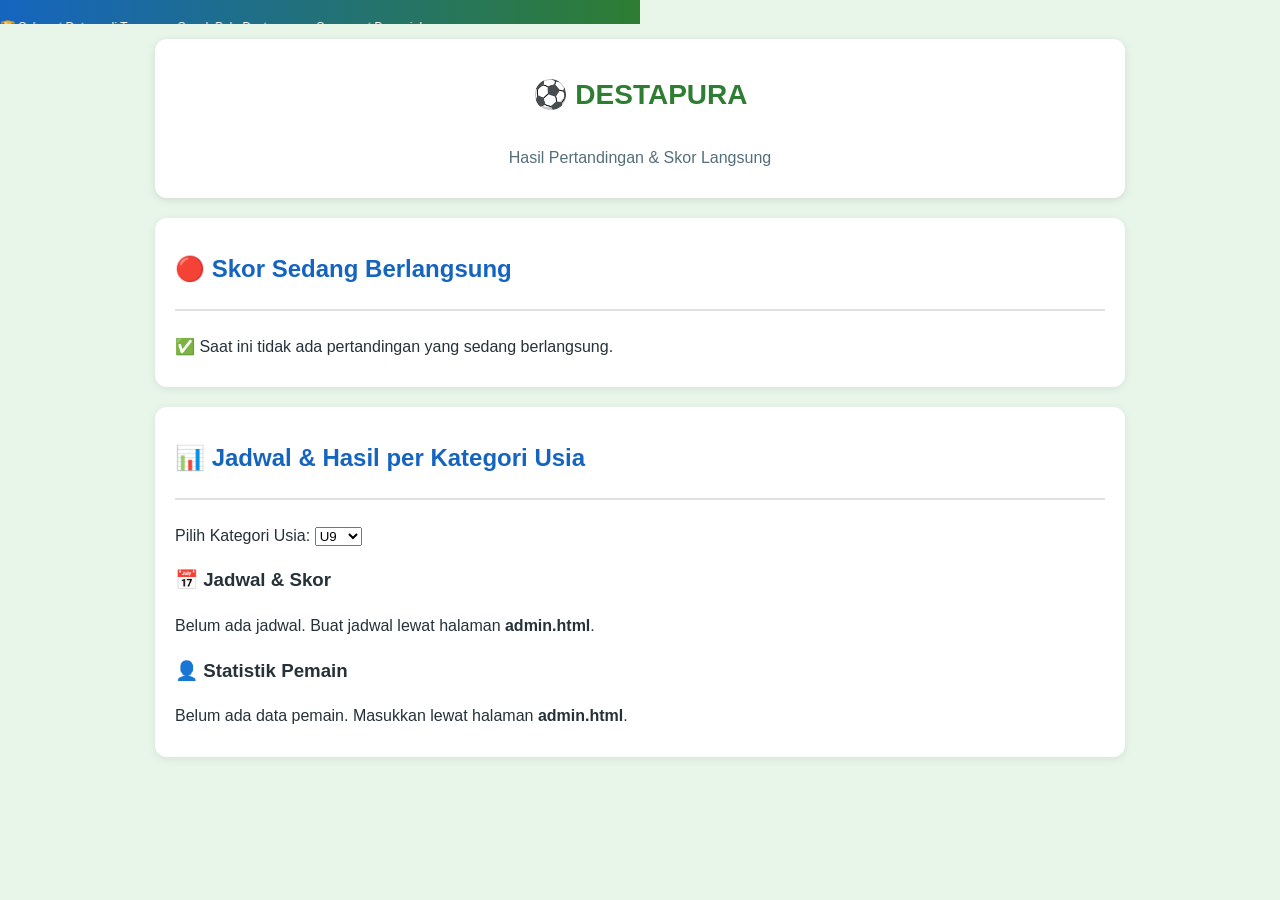
<file: index.html>
<!DOCTYPE html>
<html lang="id">
<head>
  <meta charset="UTF-8">
  <meta name="viewport" content="width=device-width, initial-scale=1.0">
  <title>Hasil Turnamen Destapura — Skor Langsung</title>
  <link rel="stylesheet" href="style.css">
</head>
<body>

  <!-- Teks Berjalan -->
  <div class="running-text">
    <div class="running-text-content" id="teksBerjalan">🏆 Selamat Datang di Turnamen Sepak Bola Destapura — Semangat Bermain!</div>
  </div>

  <div class="container">
    <!-- Header -->
    <div class="header">
      <div class="logo">⚽ DESTAPURA</div>
      <div class="subjudul">Hasil Pertandingan & Skor Langsung</div>
    </div>

    <!-- Skor Sedang Berlangsung -->
    <div class="kotak">
      <h2>🔴 Skor Sedang Berlangsung</h2>
      <div id="bagianLangsung">Memuat data...</div>
    </div>

    <!-- Pilih Kategori Usia -->
    <div class="kotak">
      <h2>📊 Jadwal & Hasil per Kategori Usia</h2>
      <label>Pilih Kategori Usia:</label>
      <select id="pilihUsia" onchange="tampilSemua()">
        <option>U9</option><option>U10</option><option>U11</option>
        <option>U12</option><option>U13</option><option>U14</option><option>U15</option>
      </select>

      <h3>📅 Jadwal & Skor</h3>
      <div id="tabelJadwal"></div>

      <h3>👤 Statistik Pemain</h3>
      <div id="tabelPemain"></div>
    </div>

  </div>

<script>
// ==== MUAT TEKS BERJALAN ====
function muatTeks(){
  const simpan=localStorage.getItem('teksBerjalan');
  if(simpan) document.getElementById('teksBerjalan').textContent=simpan;
}

// ==== TAMPIL SKOR YANG SEDANG BERLANGSUNG ====
function tampilLangsung(){
  const wadah=document.getElementById('bagianLangsung');
  let ada=false;
  let html='';
  ['U9','U10','U11','U12','U13','U14','U15'].forEach(u=>{
    const arr=JSON.parse(localStorage.getItem('jadwal_'+u)||'[]');
    arr.forEach(j=>{
      if(j.sedang==='ya'){
        ada=true;
        html+=`<div class="sedang-berlangsung">
          <strong>[${u}] — ${j.lapangan} · ${j.jam}</strong><br>
          <span class="tim-berkedip">${j.timA}</span>
          <span style="font-size:22px; font-weight:bold; color:#c62828"> ${j.skorA} — ${j.skorB} </span>
          <span class="tim-berkedip">${j.timB}</span>
        </div>`;
      }
    });
  });
  wadah.innerHTML=ada ? html : '<p>✅ Saat ini tidak ada pertandingan yang sedang berlangsung.</p>';
}

// ==== TAMPIL JADWAL & PEMAIN ====
function tampilSemua(){
  const u=document.getElementById('pilihUsia').value;
  // Jadwal
  const jadwal=JSON.parse(localStorage.getItem('jadwal_'+u)||'[]');
  let tJadwal='<table><tr><th>No</th><th>Pertandingan</th><th>Jam</th><th>Lapangan</th><th>Skor</th></tr>';
  jadwal.forEach((j,i)=>{
    const label=j.sedang==='ya'?'🔴 BERLANGSUNG':'';
    tJadwal+=`<tr><td>${i+1}</td><td>${j.timA} vs ${j.timB}</td><td>${j.jam}</td><td>${j.lapangan}</td><td>${j.skorA} — ${j.skorB} ${label}</td></tr>`;
  });
  tJadwal+='</table>';
  document.getElementById('tabelJadwal').innerHTML=jadwal.length?tJadwal:'<p>Belum ada jadwal. Buat jadwal lewat halaman <b>admin.html</b>.</p>';

  // Pemain
  const pemain=JSON.parse(localStorage.getItem('pemain_'+u)||'[]');
  let tPemain='<table><tr><th>Klub / SSB</th><th>Nama Pemain</th><th>No#</th><th>Gol</th><th>Kuning 🟨</th><th>Merah 🟥</th></tr>';
  pemain.forEach(p=>{
    tPemain+=`<tr><td>${p.klub}</td><td>${p.nama}</td><td>${p.no}</td><td>${p.gol}</td><td class="kuning">${p.kuning}</td><td class="merah">${p.merah}</td></tr>`;
  });
  tPemain+='</table>';
  document.getElementById('tabelPemain').innerHTML=pemain.length?tPemain:'<p>Belum ada data pemain. Masukkan lewat halaman <b>admin.html</b>.</p>';
}

// ==== PERBARUI OTOMATIS SETIAP 5 DETIK ====
window.onload=()=>{ muatTeks(); tampilSemua(); tampilLangsung(); };
setInterval(()=>{ muatTeks(); tampilSemua(); tampilLangsung(); }, 5000);
</script>
</body>
</html>
</file>
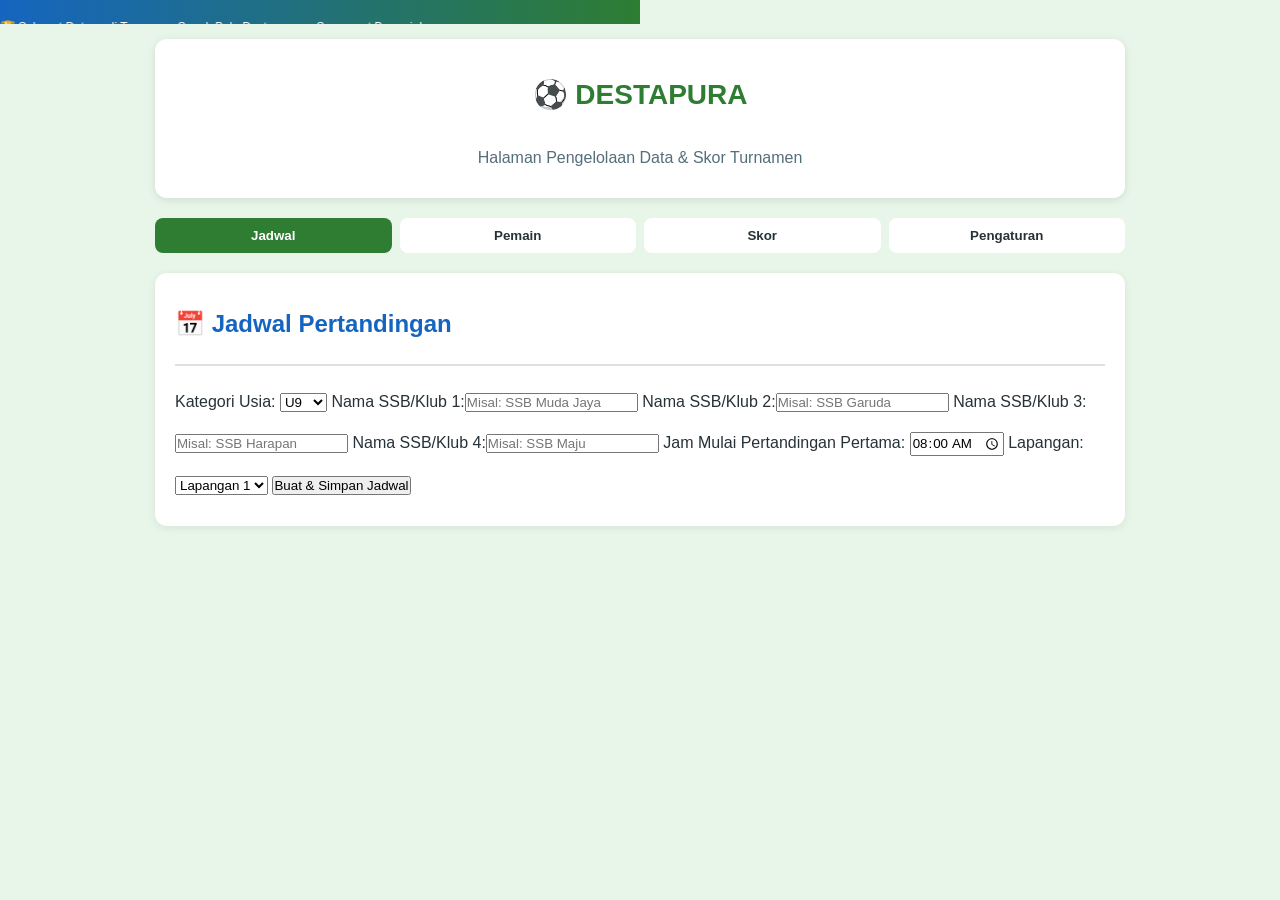
<file: admin.html>
<!DOCTYPE html>
<html lang="id">
<head>
  <meta charset="UTF-8">
  <meta name="viewport" content="width=device-width, initial-scale=1.0">
  <title>Admin — Input Data Turnamen Destapura</title>
  <link rel="stylesheet" href="style.css">
</head>
<body>

  <!-- Teks Berjalan -->
  <div class="running-text">
    <div class="running-text-content" id="teksBerjalan">🏆 Selamat Datang di Turnamen Sepak Bola Destapura — Semangat Bermain!</div>
  </div>

  <div class="container">
    <!-- Header -->
    <div class="header">
      <div class="logo">⚽ DESTAPURA</div>
      <div class="subjudul">Halaman Pengelolaan Data & Skor Turnamen</div>
    </div>

    <!-- Navigasi -->
    <nav>
      <button class="tablink aktif" onclick="bukaTab('jadwal')">Jadwal</button>
      <button class="tablink" onclick="bukaTab('pemain')">Pemain</button>
      <button class="tablink" onclick="bukaTab('skor')">Skor</button>
      <button class="tablink" onclick="bukaTab('pengaturan')">Pengaturan</button>
    </nav>

    <!-- 📅 Bagian Jadwal -->
    <div id="jadwal" class="kotak">
      <h2>📅 Jadwal Pertandingan</h2>
      <label>Kategori Usia:</label>
      <select id="usiaJadwal">
        <option>U9</option><option>U10</option><option>U11</option>
        <option>U12</option><option>U13</option><option>U14</option><option>U15</option>
      </select>

      <label>Nama SSB/Klub 1:</label><input type="text" id="klub1" placeholder="Misal: SSB Muda Jaya">
      <label>Nama SSB/Klub 2:</label><input type="text" id="klub2" placeholder="Misal: SSB Garuda">
      <label>Nama SSB/Klub 3:</label><input type="text" id="klub3" placeholder="Misal: SSB Harapan">
      <label>Nama SSB/Klub 4:</label><input type="text" id="klub4" placeholder="Misal: SSB Maju">

      <label>Jam Mulai Pertandingan Pertama:</label>
      <input type="time" id="jamAwal" value="08:00">
      <label>Lapangan:</label>
      <select id="lapanganJ">
        <option>Lapangan 1</option><option>Lapangan 2</option>
      </select>

      <button onclick="buatJadwal()">Buat & Simpan Jadwal</button>
      <div id="hasilJadwal"></div>
    </div>

    <!-- 👤 Bagian Pemain & Statistik -->
    <div id="pemain" class="kotak tersembunyi">
      <h2>👤 Data Pemain & Statistik</h2>
      <label>Kategori Usia:</label>
      <select id="usiaPemain">
        <option>U9</option><option>U10</option><option>U11</option>
        <option>U12</option><option>U13</option><option>U14</option><option>U15</option>
      </select>
      <label>Nama SSB/Klub:</label><input type="text" id="namaKlub" placeholder="Nama Klub">
      <label>Nama Pemain:</label><input type="text" id="namaPemain" placeholder="Nama Lengkap Pemain">
      <label>Nomor Punggung:</label><input type="number" id="noPunggung" placeholder="Nomor" min="1" max="99">
      <label>Jumlah Gol:</label><input type="number" id="jmlGol" value="0" min="0">
      <label>Kartu Kuning:</label><input type="number" id="kartuKuning" value="0" min="0" max="2">
      <label>Kartu Merah:</label><input type="number" id="kartuMerah" value="0" min="0" max="1">

      <button onclick="simpanPemain()">Simpan Data Pemain</button>
      <h3>Daftar Pemain</h3>
      <div id="daftarPemain"></div>
    </div>

    <!-- ⚡ Bagian Skor Langsung -->
    <div id="skor" class="kotak tersembunyi">
      <h2>⚡ Pembaruan Skor Langsung</h2>
      <label>Kategori Usia:</label>
      <select id="usiaSkor">
        <option>U9</option><option>U10</option><option>U11</option>
        <option>U12</option><option>U13</option><option>U14</option><option>U15</option>
      </select>
      <label>Pertandingan:</label><select id="pilihPertandingan"></select>
      <label>Skor Tim A:</label><input type="number" id="skorA" value="0" min="0">
      <label>Skor Tim B:</label><input type="number" id="skorB" value="0" min="0">
      <label>Sedang Berlangsung?</label>
      <select id="sedangMain">
        <option value="tidak">Tidak / Selesai</option>
        <option value="ya">✅ Sedang Berlangsung</option>
      </select>
      <button onclick="simpanSkor()">Perbarui Skor</button>
    </div>

    <!-- ⚙️ Pengaturan Teks Berjalan -->
    <div id="pengaturan" class="kotak tersembunyi">
      <h2>⚙️ Ubah Teks Berjalan</h2>
      <input type="text" id="inputTeksBerjalan" placeholder="Tulis pengumuman yang ditampilkan berjalan di bagian atas">
      <button onclick="ubahTeksBerjalan()">Ubah Teks</button>
    </div>

  </div>

<script>
// ==== ALAT BANTU: BUKA TAB ====
function bukaTab(namaTab){
  document.querySelectorAll('.kotak').forEach(k=>k.classList.add('tersembunyi'));
  document.querySelectorAll('.tablink').forEach(b=>b.classList.remove('aktif'));
  document.getElementById(namaTab).classList.remove('tersembunyi');
  event.target.classList.add('aktif');
}

// ==== TEKS BERJALAN ====
function ubahTeksBerjalan(){
  const teks=document.getElementById('inputTeksBerjalan').value.trim();
  if(teks){
    localStorage.setItem('teksBerjalan', teks);
    document.getElementById('teksBerjalan').textContent=teks;
    alert('✅ Teks berjalan berhasil diubah!');
  }
}
// Muat saat dibuka
if(localStorage.getItem('teksBerjalan')){
  document.getElementById('teksBerjalan').textContent=localStorage.getItem('teksBerjalan');
}

// ==== JADWAL OTOMATIS ====
function buatJadwal(){
  const usia=document.getElementById('usiaJadwal').value;
  const klub=[
    document.getElementById('klub1').value||'Tim 1',
    document.getElementById('klub2').value||'Tim 2',
    document.getElementById('klub3').value||'Tim 3',
    document.getElementById('klub4').value||'Tim 4'
  ];
  const jamAwal=document.getElementById('jamAwal').value;
  const lapangan=document.getElementById('lapanganJ').value;

  const pasangan=[[0,1],[2,3],[1,2],[0,3],[0,2],[1,3]];
  let jam=new Date(`2000-01-01T${jamAwal}`);
  let jadwalList=[];

  pasangan.forEach(([a,b])=>{
    const jamStr=jam.toLocaleTimeString('id-ID',{hour:'2-digit',minute:'2-digit'});
    jadwalList.push({usia, timA:klub[a], timB:klub[b], jam:jamStr, lapangan, skorA:0, skorB:0, sedang:'tidak'});
    jam.setMinutes(jam.getMinutes()+45);
  });

  localStorage.setItem('jadwal_'+usia, JSON.stringify(jadwalList));
  let tampil='<table><tr><th>No</th><th>Pertandingan</th><th>Jam</th><th>Lapangan</th></tr>';
  jadwalList.forEach((j,i)=>{
    tampil+=`<tr><td>${i+1}</td><td>${j.timA} vs ${j.timB}</td><td>${j.jam}</td><td>${j.lapangan}</td></tr>`;
  });
  tampil+='</table>';
  document.getElementById('hasilJadwal').innerHTML=tampil;
  muatPertandinganKePilihan();
  alert(`✅ Jadwal ${usia} berhasil dibuat & disimpan!`);
}

// ==== MUAT DAFTAR PERTANDINGAN KE PILIHAN SKOR ====
function muatPertandinganKePilihan(){
  const u=document.getElementById('usiaSkor').value;
  const el=document.getElementById('pilihPertandingan');
  el.innerHTML='';
  const data=JSON.parse(localStorage.getItem('jadwal_'+u)||'[]');
  data.forEach((j,i)=>{
    const opt=document.createElement('option');
    opt.value=i; opt.textContent=`${i+1}. ${j.timA} vs ${j.timB} — ${j.jam}`;
    el.appendChild(opt);
  });
}
// Muat ulang saat ganti kategori usia
document.getElementById('usiaSkor').addEventListener('change', muatPertandinganKePilihan);
window.onload=muatPertandinganKePilihan;

// ==== SIMPAN PEMBARUAN SKOR ====
function simpanSkor(){
  const u=document.getElementById('usiaSkor').value;
  const idx=parseInt(document.getElementById('pilihPertandingan').value);
  const sa=parseInt(document.getElementById('skorA').value);
  const sb=parseInt(document.getElementById('skorB').value);
  const sd=document.getElementById('sedangMain').value;

  const data=JSON.parse(localStorage.getItem('jadwal_'+u)||'[]');
  if(data[idx]){
    data[idx].skorA=sa; data[idx].skorB=sb; data[idx].sedang=sd;
    localStorage.setItem('jadwal_'+u, JSON.stringify(data));
    alert('✅ Skor diperbarui! Buka halaman index.html untuk melihat hasil.');
  }else{
    alert('❌ Pilih pertandingan terlebih dahulu atau buat jadwalnya dulu.');
  }
}

// ==== SIMPAN DATA PEMAIN ====
function simpanPemain(){
  const u=document.getElementById('usiaPemain').value;
  const dataPemain=JSON.parse(localStorage.getItem('pemain_'+u)||'[]');
  dataPemain.push({
    klub:document.getElementById('namaKlub').value,
    nama:document.getElementById('namaPemain').value,
    no:document.getElementById('noPunggung').value,
    gol:document.getElementById('jmlGol').value,
    kuning:document.getElementById('kartuKuning').value,
    merah:document.getElementById('kartuMerah').value
  });
  localStorage.setItem('pemain_'+u, JSON.stringify(dataPemain));
  tampilPemain();
  alert('✅ Data pemain disimpan!');
}
function tampilPemain(){
  const u=document.getElementById('usiaPemain').value;
  const arr=JSON.parse(localStorage.getItem('pemain_'+u)||'[]');
  let html='<table><tr><th>Klub</th><th>Pemain</th><th>#</th><th>Gol</th><th>🟨</th><th>🟥</th></tr>';
  arr.forEach(p=>{
    html+=`<tr><td>${p.klub}</td><td>${p.nama}</td><td>${p.no}</td><td>${p.gol}</td><td>${p.kuning}</td><td>${p.merah}</td></tr>`;
  });
  html+='</table>';
  document.getElementById('daftarPemain').innerHTML=html;
}
document.getElementById('usiaPemain').addEventListener('change', tampilPemain);
</script>
</body>
</html>
</file>
<file: style.css>
* {
  margin: 0;
  padding: 0;
  box-sizing: border-box;
  font-family: 'Segoe UI', Roboto, sans-serif;
}

:root {
  --hijau: #2e7d32;
  --biru: #1565c0;
  --merah: #c62828;
  --kuning: #f9a825;
  --abu: #f5f5f5;
  --gelap: #263238;
}

body {
  background-color: #e8f5e9;
  color: var(--gelap);
  line-height: 2.6;
}

/* ==============================================
   TEKS BERJALAN — DIPERLEBAR & DIPERBAIKI
   ============================================== */
.running-text {
  background: linear-gradient(90deg, var(--biru), var(--hijau));
  color: white;
  padding: 12px 0;
  width: 50%;
  overflow: hidden;
  position: relative;
  font-weight: 500;
  font-size: 12px;
  white-space: nowrap;
}

.running-text-content {
  display: inline-block;
  white-space: nowrap;
  position: absolute;
  animation: marquee 30s linear infinite;
  will-change: transform;
}

@keyframes marquee {
  from { transform: translateX(100%); }
  to   { transform: translateX(-100%); }
}

/* Kontainer — diperlebar agar tidak membatasi teks */
.container {
  max-width: 1000px;
  margin: 0 auto;
  padding: 15px;
  width: 100%;
}

/* Header & Logo */
.header {
  text-align: center;
  padding: 20px;
  background: white;
  border-radius: 12px;
  box-shadow: 0 2px 8px rgba(0,0,0,0.1);
  margin-bottom: 20px;
}
.logo {
  font-size: 28px;
  font-weight: bold;
  color: var(--hijau);
  margin-bottom: 5px;
}
.subjudul {
  color: #546e7a;
  font-size: 16px;
}

/* Navigasi */
nav {
  display: flex;
  flex-wrap: wrap;
  gap: 8px;
  margin-bottom: 20px;
}
nav button {
  flex: 1;
  min-width: 90px;
  padding: 10px;
  border: none;
  border-radius: 8px;
  background: white;
  cursor: pointer;
  font-weight: 600;
  color: var(--gelap);
  transition: all 0.2s;
}
nav button.aktif {
  background: var(--hijau);
  color: white;
}

/* Kotak Bagian */
.kotak {
  background: white;
  border-radius: 12px;
  padding: 20px;
  margin-bottom: 20px;
  box-shadow: 0 2px 8px rgba(0,0,0,0.08);
}
.kotak h2 {
  color: var(--biru);
  margin-bottom: 15px;
  border-bottom: 2px solid #e0e0e0;
  padding-bottom: 8px;
}

/* Live Score — Berkedip */
.sedang-berlangsung {
  background: #fff3e0;
  border: 3px solid var(--kuning);
  border-radius: 10px;
  padding: 15px;
  margin-bottom: 15px;
}
.tim-berkedip {
  animation: kedip 1s ease-in-out infinite;
}
@keyframes kedip {
  0%, 100% { opacity: 1; }
  50%     { opacity: 0.3; }
}

/* Formulir & Masukan */
form label {
  display: block;
  margin-top: 12px;
  font-weight: 600;
}
form input, form select, form button {
  width: 100%;
  padding: 10px;
  margin-top: 5px;
  border: 1px solid #ccc;
  border-radius: 6px;
  font-size: 15px;
}
form button {
  background: var(--biru);
  color: white;
  border: none;
  margin-top: 18px;
  font-weight: bold;
  cursor: pointer;
}
form button:hover {
  background: #0d47a1;
}

/* Tabel */
table {
  width: 100%;
  border-collapse: collapse;
  margin-top: 10px;
}
th, td {
  border: 1px solid #e0e0e0;
  padding: 8px;
  text-align: center;
  font-size: 14px;
}
th {
  background: var(--hijau);
  color: white;
}

/* Warna Kartu */
.kuning { background: #fff9c4; }
.merah  { background: #ffcdd2; color: #b71c1c; }

/* Tersembunyi */
.tersembunyi { display: none; }

/* ==============================================
   RESPONSIF — DIPERBAIKI AGAR Teks Berjalan TAMPAK PENUH DI HP
   ============================================== */
@media (max-width: 600px) {
  .logo { font-size: 20px; }
  .kotak { padding: 12px; }
  th, td { padding: 6px 3px; font-size: 12px; }
  table { display: block; overflow-x: auto; }

  /* Teks berjalan di HP — ukuran & jarak aman */
  .running-text {
    font-size: 15px;
    padding: 10px 0;
  }
  .running-text-content {
    animation-duration: 20s;
  }
}
</file>
